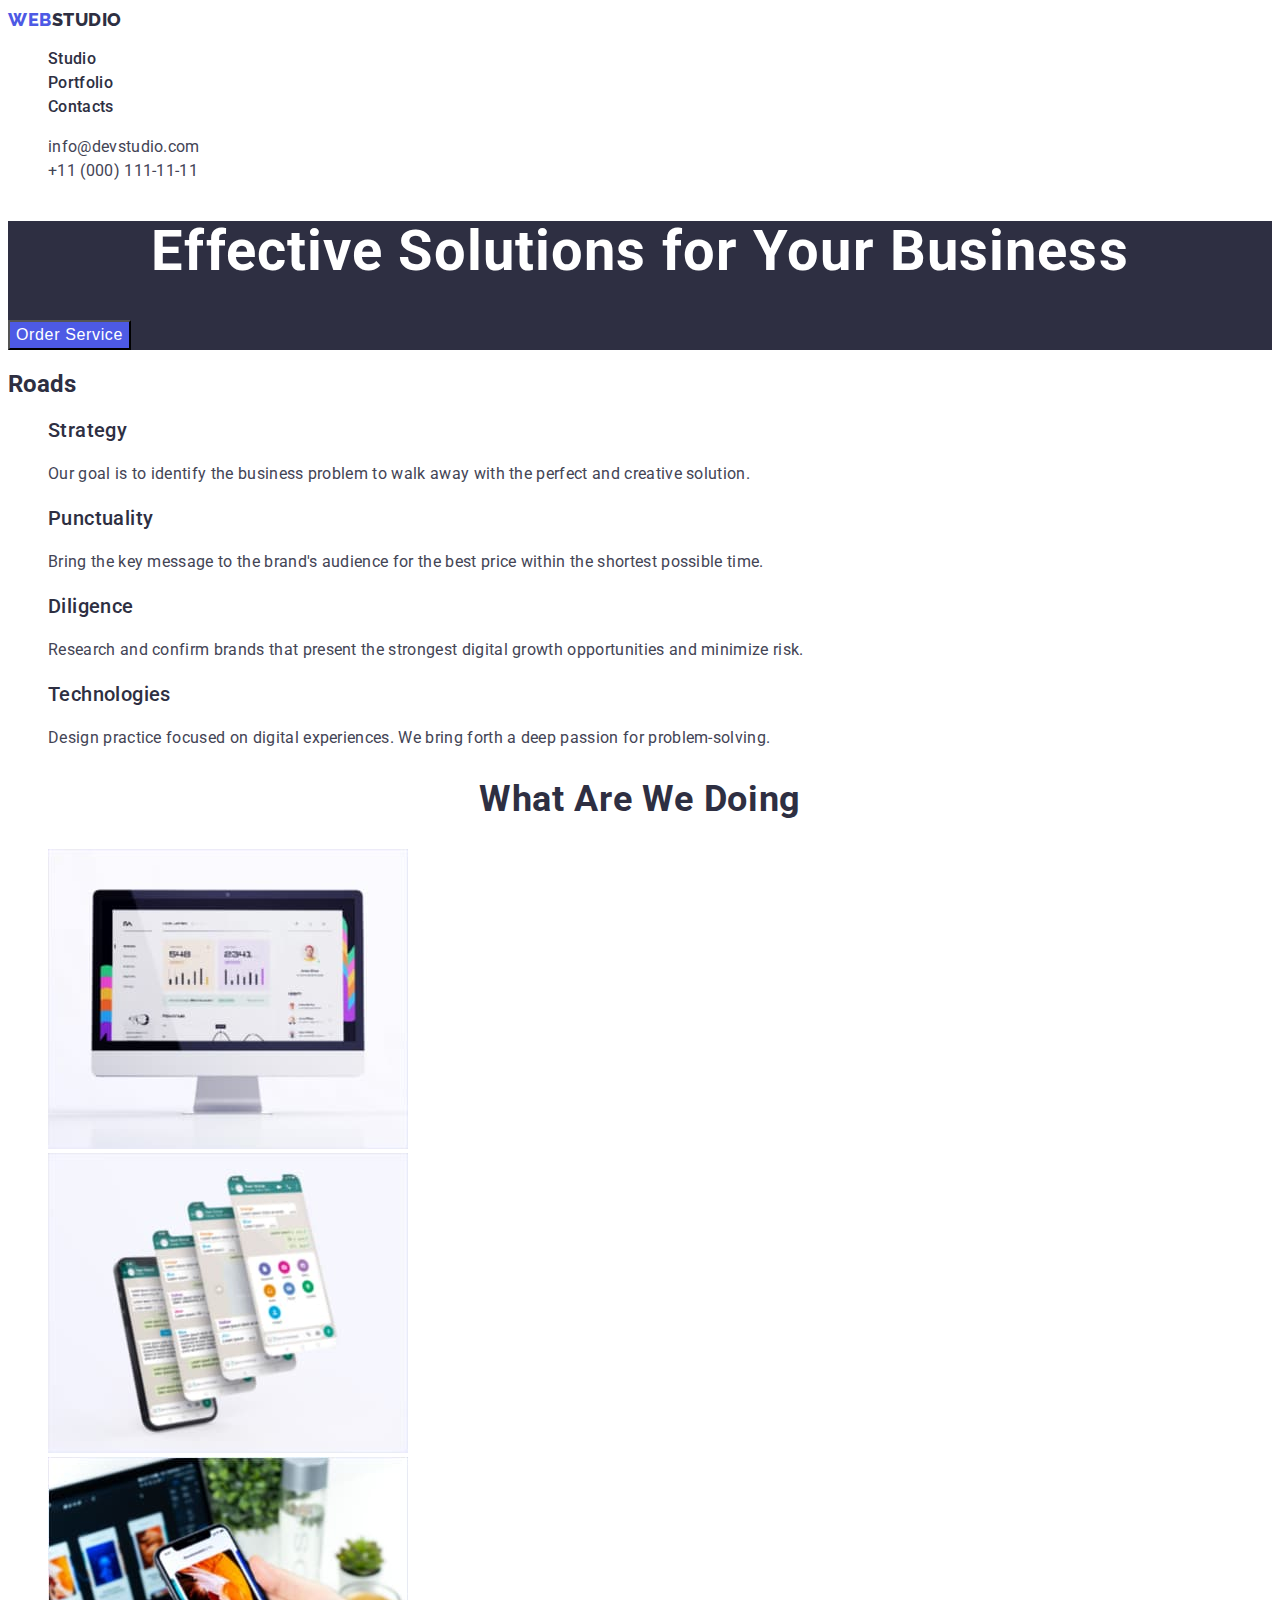
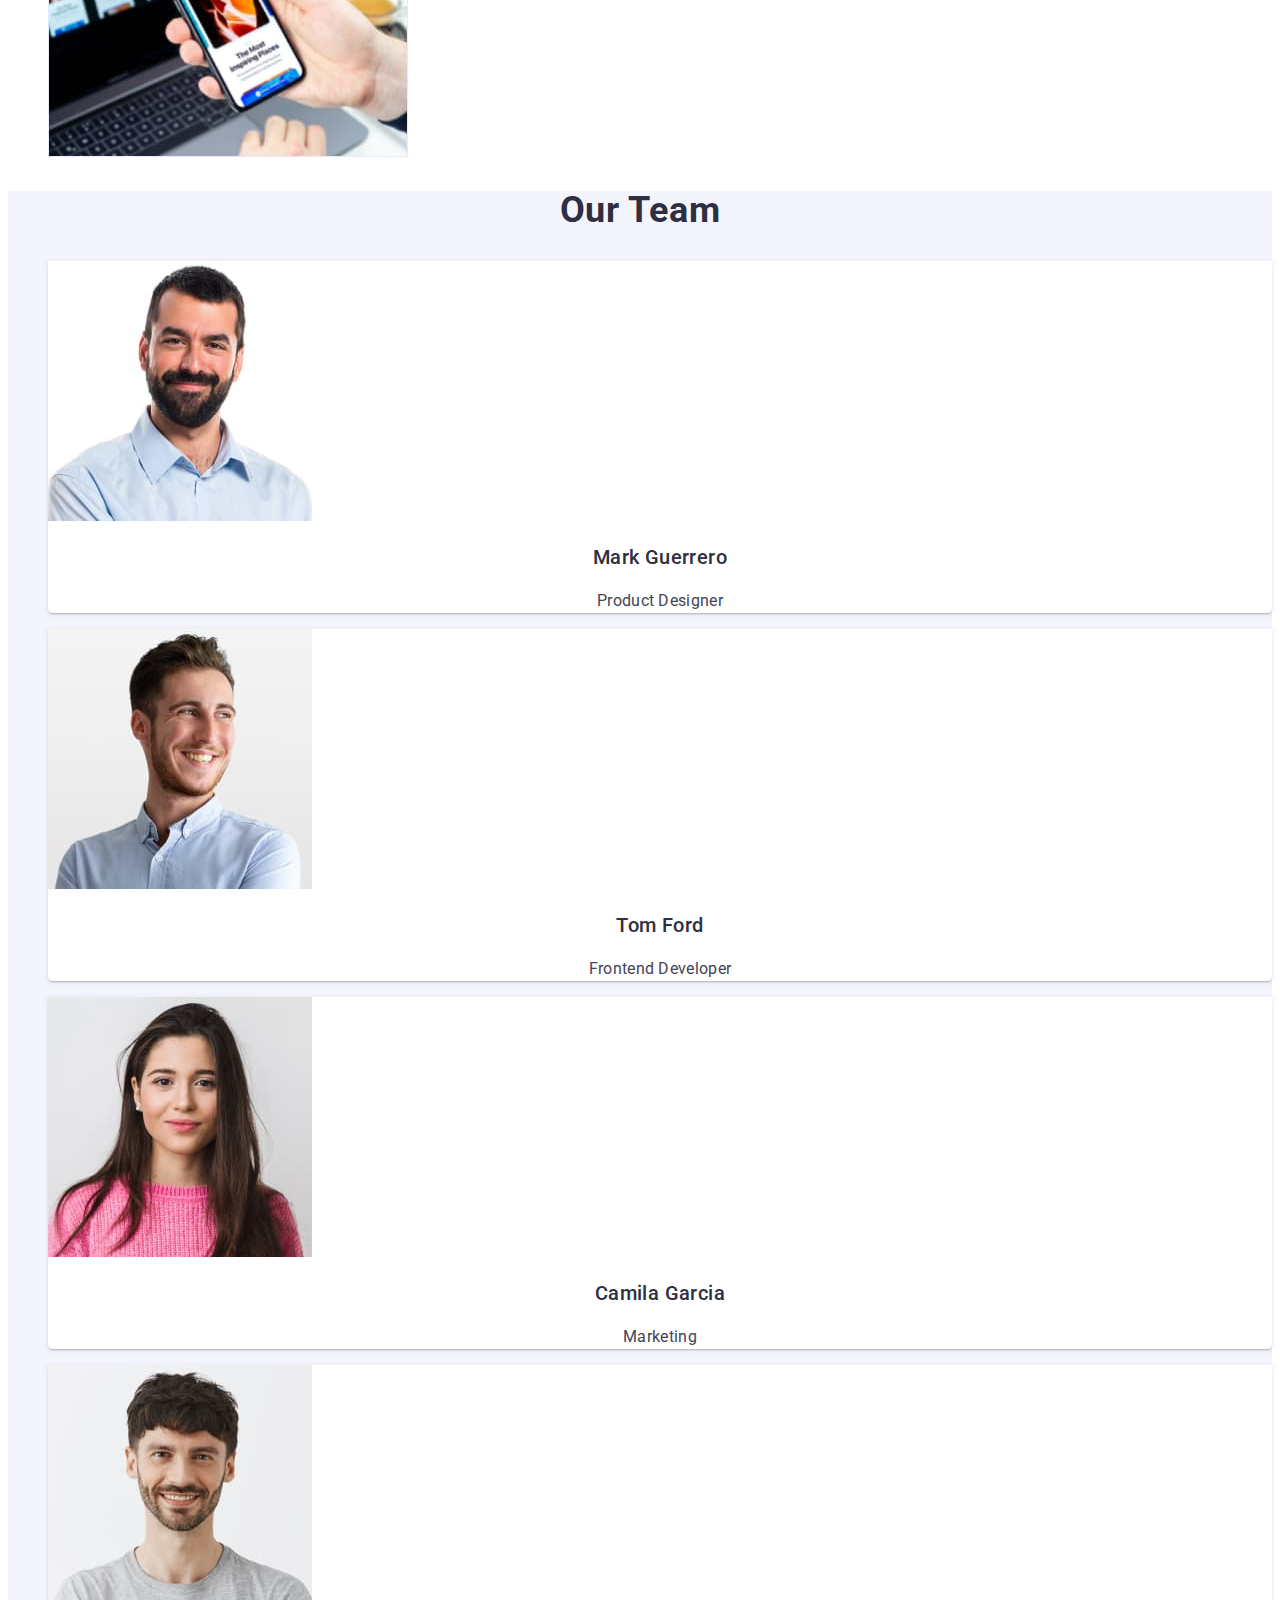
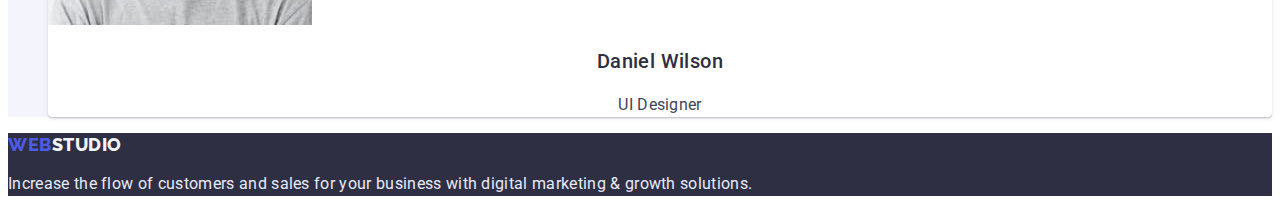
<file: index.html>
<!DOCTYPE html>
<html lang="en">
	<head>
		<meta charset="UTF-8" />
		<meta http-equiv="X-UA-Compatible" content="IE=edge" />
		<meta name="viewport" content="width=device-width, initial-scale=1.0" />
		<title>WebStudio</title>
		<link rel="preconnect" href="https://fonts.googleapis.com" />
		<link rel="preconnect" href="https://fonts.gstatic.com" crossorigin />
		<link
			href="https://fonts.googleapis.com/css2?family=Montserrat:wght@400;700&family=Raleway:wght@800&family=Roboto:ital,wght@0,400;0,500;0,700;1,700&display=swap"
			rel="stylesheet"/>
		<link rel="stylesheet" href="./css/styles.css" />
	</head>
	
	<body>
		<!-- Header -->
		<header class="header">
			<nav class="header-navigation">
				<a href="./index.html" class="header-logo">Web<span class="header-logo-studio">Studio</span></a>
				<ul class="header-list">
					<li class="header-item"><a href="" class="header-link">Studio</a></li>
					<li class="header-item"><a href="./portfolio.html" class="header-link">Portfolio</a></li>
					<li class="header-item"><a href="" class="header-link">Contacts</a></li>
				</ul>
			</nav>
			<address>
				<ul>
					<li><a href="mailto:info@devstudio.com" class="contact-link">info@devstudio.com</a></li>
					<li><a href="tel:+110001111111" class="contact-link">+11 (000) 111-11-11</a></li>
				</ul>
			</address>
		</header>

		<!-- Block Hero -->
		<main>
			<section class="hero">
				<h1 class="hero-title">Effective Solutions for Your Business</h1>
				<button type="button" class="hero-btn">Order Service</button>
			</section>

			<!-- Information -->
			<section class="info">
				<h2 class="info-title">Roads</h2>
				<ul class="info-list">
					<li class="info-item">
						<h3 class="info-subtitle">Strategy</h3>
						<p class="info-description"> Our goal is to identify the business problem to walk away with the perfect and creative solution. </p>
					</li>
					<li class="info-item">
						<h3 class="info-subtitle">Punctuality</h3>
						<p class="info-description"> Bring the key message to the brand's audience for the best price within the shortest possible time. </p>
					</li>
					<li class="info-item">
						<h3 class="info-subtitle">Diligence</h3>
						<p class="info-description">
							Research and confirm brands that present the strongest digital growth opportunities and minimize risk.
						</p>
					</li>
					<li class="info-item">
						<h3 class="info-subtitle">Technologies</h3>
						<p class="info-description"> Design practice focused on digital experiences. We bring forth a deep passion for problem-solving. </p>
					</li>
				</ul>
			</section>

			<!-- What are we doing -->
			<section class="about">
				<h2 class="about-title">What are we doing</h2>
				<ul class="about-list">
					<li class="about-item">
						<img src="./images/computer.jpg" alt="photo computer" width="360" />
					</li>
					<li class="about-item">
						<img src="./images/screen.jpg" alt="photo screen" width="360" />
					</li>
					<li class="about-item">
						<img src="./images/iphone.jpg" alt="photo iphone" width="360" />
					</li>
				</ul>
			</section>

			<!-- Our team -->
			<section class="team">
				<h2 class="team-title">Our Team</h2>
				<ul class="team-list">
					<li class="team-item">
						<img src="./images/mark.jpg" alt="photo Mark" width="264" />
						<h3 class="team-subtitle">Mark Guerrero</h3>
						<p class="team-description">Product Designer</p>
					</li>
					<li class="team-item">
						<img src="./images/tom.jpg" alt="photo Tom" width="264" />
						<h3 class="team-subtitle">Tom Ford</h3>
						<p class="team-description">Frontend Developer</p>
					</li>
					<li class="team-item">
						<img src="./images/camila.jpg" alt="photo Camila" width="264" />
						<h3 class="team-subtitle">Camila Garcia</h3>
						<p class="team-description">Marketing</p>
					</li>
					<li class="team-item">
						<img src="./images/daniel.jpg" alt="photo Daniel" width="264" />
						<h3 class="team-subtitle">Daniel Wilson</h3>
						<p class="team-description">UI Designer</p>
					</li>
				</ul>
			</section>
		</main>

		<!-- Footer -->
		<footer class="footer">
			<a href="./index.html" class="footer-logo">Web<span class="footer-logo-studio">Studio</span></a>
			<p class="footer-description"> Increase the flow of customers and sales for your business with digital marketing & growth solutions. </p>
		</footer>
	</body>
</html>
</file>
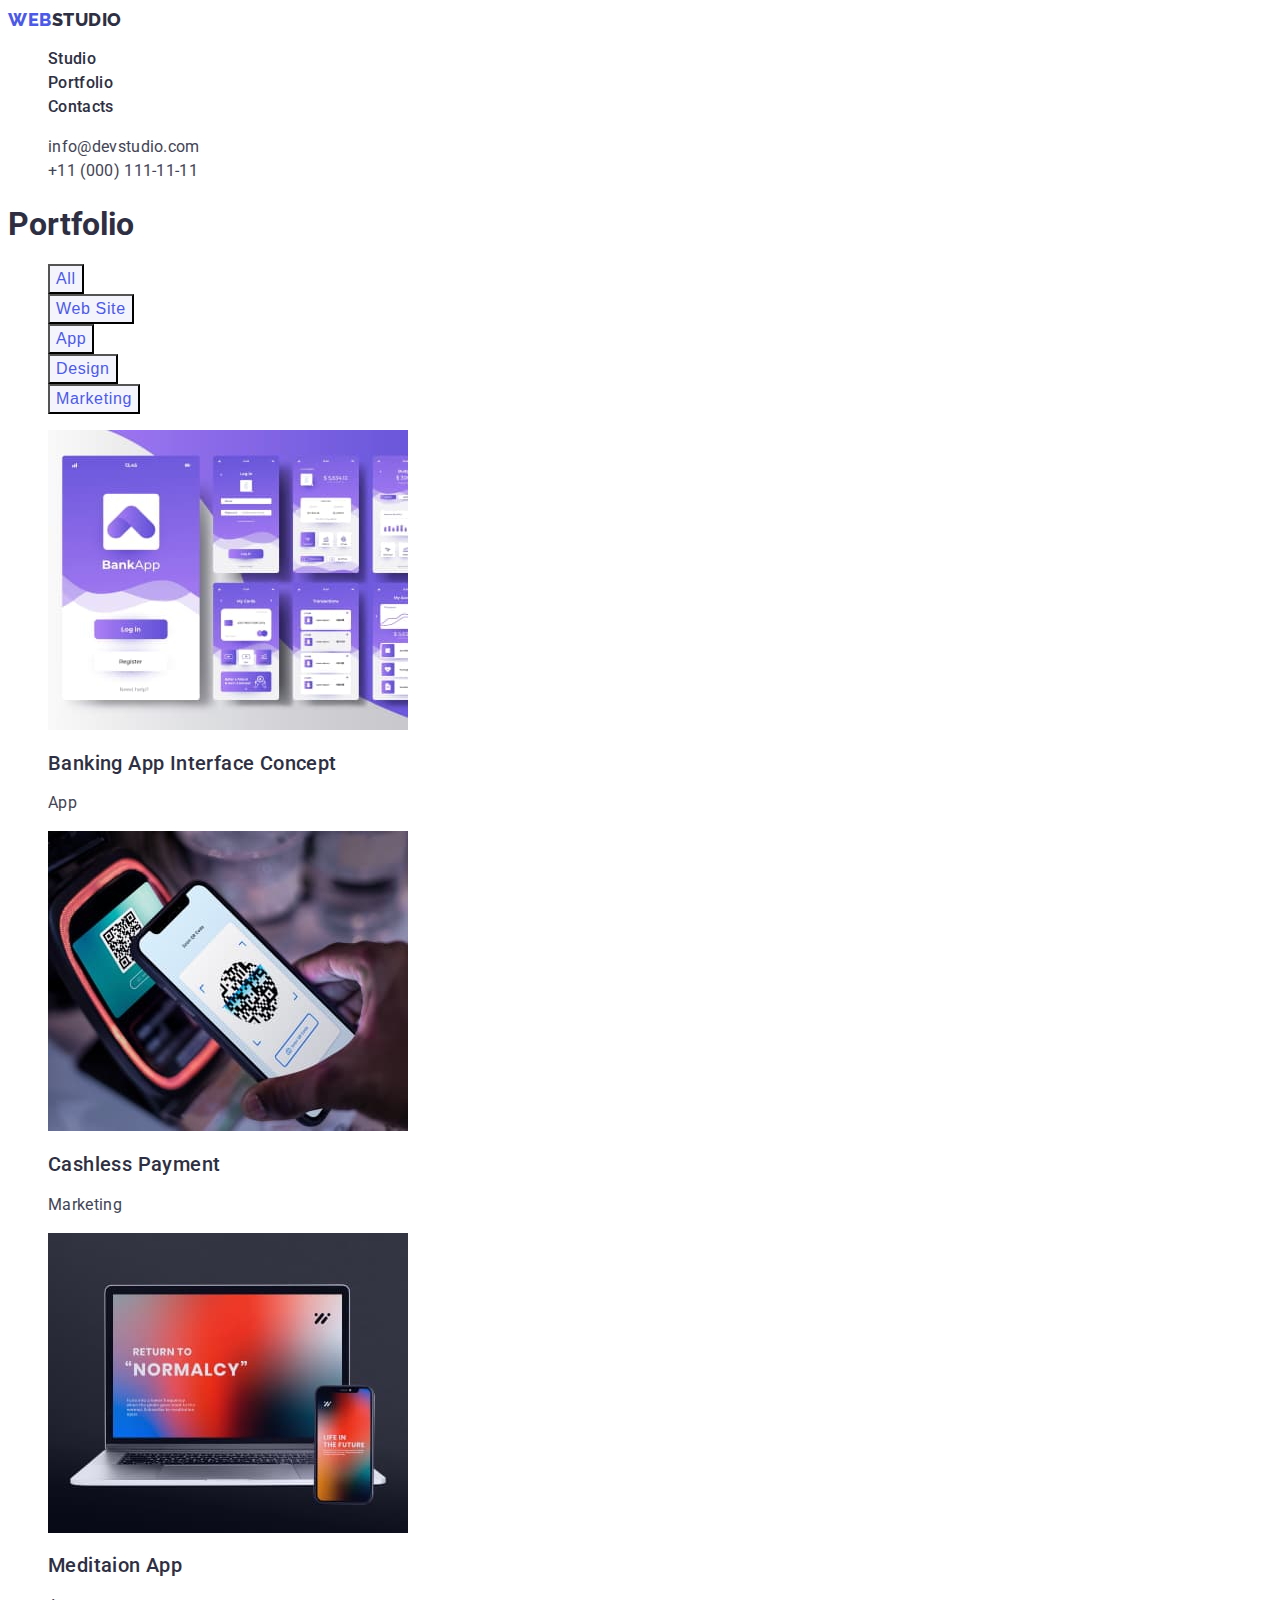
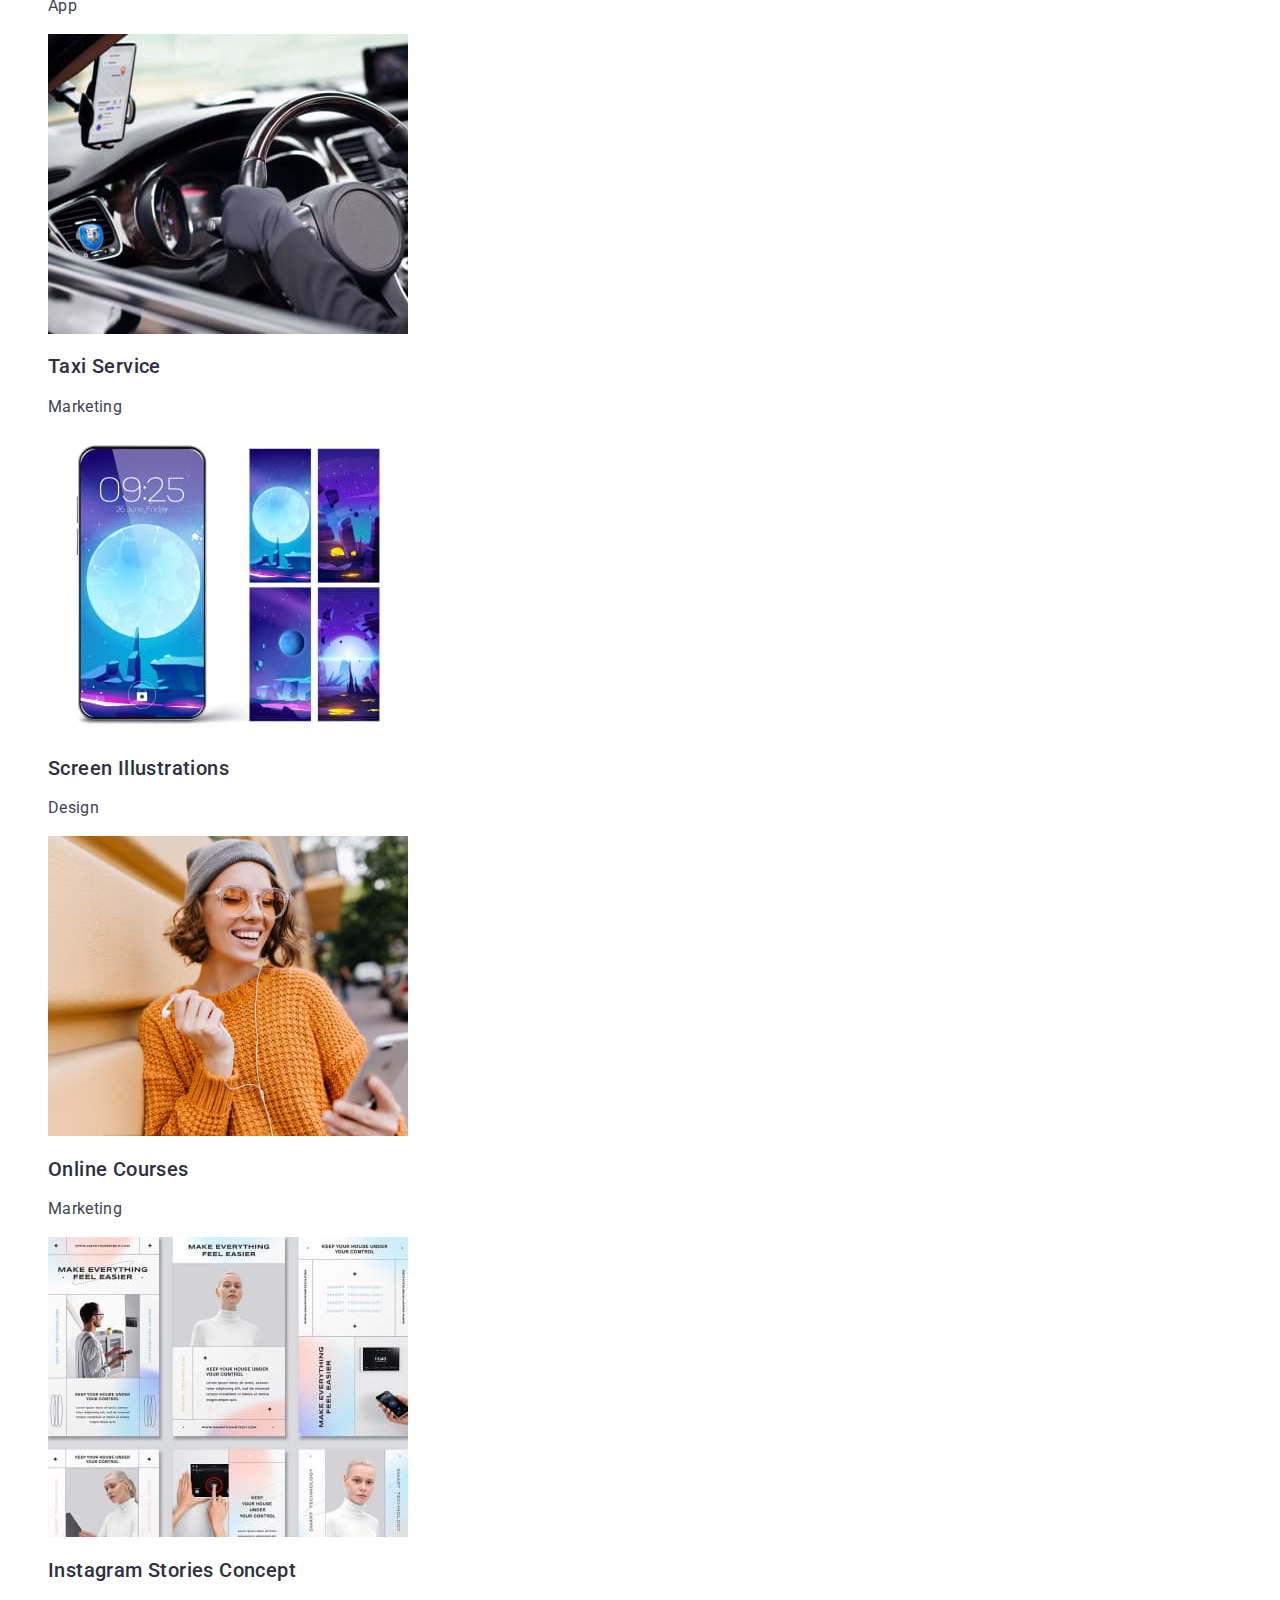
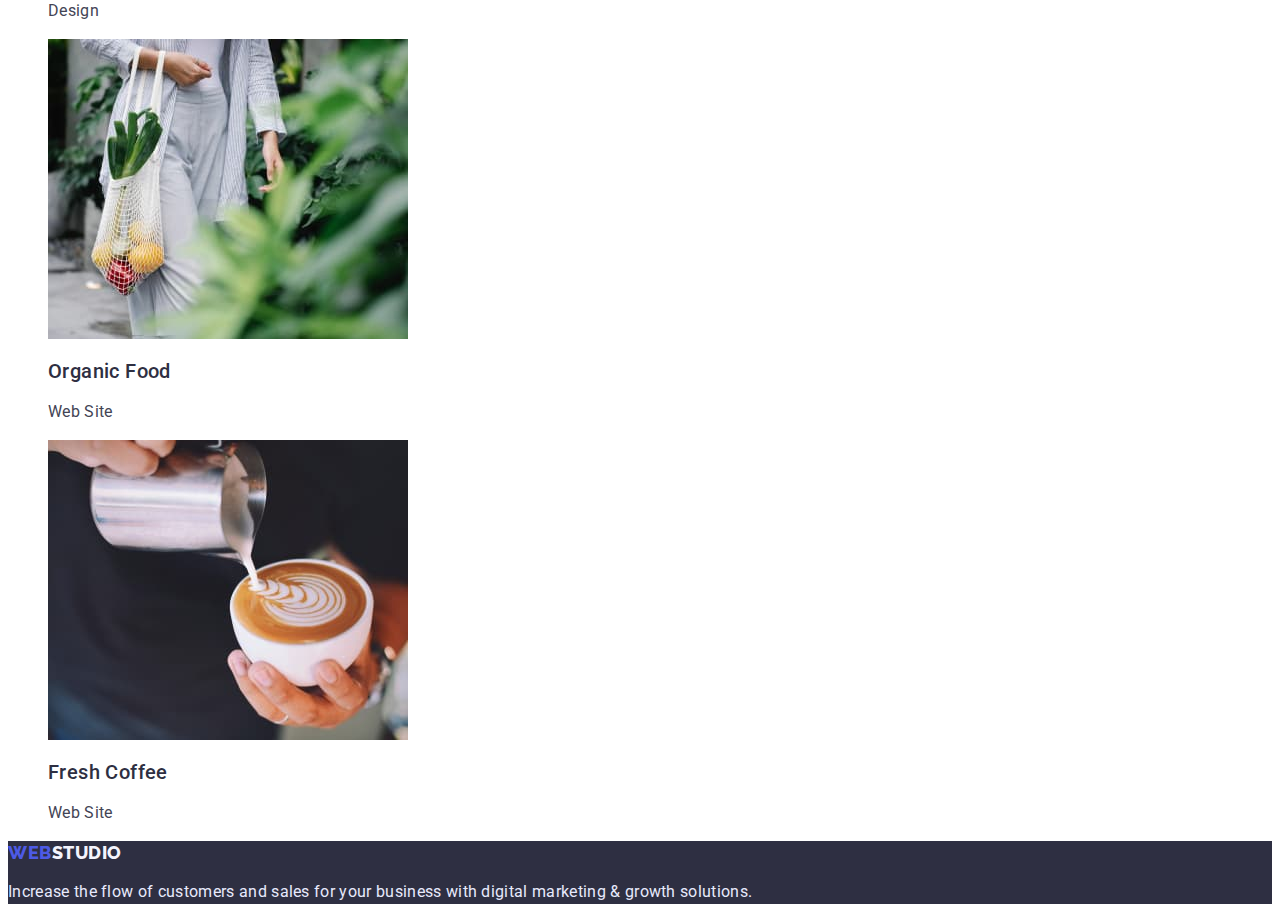
<file: portfolio.html>
<!DOCTYPE html>
<html lang="en">
	<head>
		<meta charset="UTF-8" />
		<meta http-equiv="X-UA-Compatible" content="IE=edge" />
		<meta name="viewport" content="width=device-width, initial-scale=1.0" />
		<title>WebStudio - Portfolio</title>
		<link rel="preconnect" href="https://fonts.googleapis.com" />
		<link rel="preconnect" href="https://fonts.gstatic.com" crossorigin />
		<link
			href="https://fonts.googleapis.com/css2?family=Montserrat:wght@400;700&family=Raleway:wght@800&family=Roboto:ital,wght@0,400;0,500;0,700;1,700&display=swap"
			rel="stylesheet"/>
		<link rel="stylesheet" href="./css/styles.css" />
	</head>

    <body>
        <!-- Header -->
        <header class="header">
			<nav class="header-navigation">
				<a href="./index.html" class="header-logo">Web<span class="header-logo-studio">Studio</span></a>
				<ul class="header-list">
					<li class="header-item"><a href="./index.html" class="header-link">Studio</a></li>
					<li class="header-item"><a href="./portfolio.html" class="header-link">Portfolio</a></li>
					<li class="header-item"><a href="" class="header-link">Contacts</a></li>
				</ul>
			</nav>
			<address>
				<ul>
					<li><a href="mailto:info@devstudio.com" class="contact-link">info@devstudio.com</a></li>
					<li><a href="tel:+110001111111" class="contact-link">+11 (000) 111-11-11</a></li>
				</ul>
			</address>
		</header>

        <!-- Main -->
        <main>
            <section class="portfolio">
                <h1 class="portfolio-title">Portfolio</h1>
                <ul class="portfolio-buttons">
                    <li class="portfolio-item-btn"><button type="button" class="portfolio-btn">All</button></li>
                    <li class="portfolio-item-btn"><button type="button" class="portfolio-btn">Web Site</button></li>
                    <li class="portfolio-item-btn"><button type="button" class="portfolio-btn">App</button></li>
                    <li class="portfolio-item-btn"><button type="button" class="portfolio-btn">Design</button></li>
                    <li class="portfolio-item-btn"><button type="button" class="portfolio-btn">Marketing</button></li>
                </ul>
                <ul class="portfolio-list">
                    <li class="portfolio-item">
                        <img src="./images/banking.jpg" alt="Banking app" width="360">
                        <h2 class="portfolio-subtitle">Banking App Interface Concept</h2>
                        <p class="portfolio-description">App</p>
                    </li>
                    <li class="portfolio-item">
                        <img src="./images/cashless.jpg" alt="Cashless Payment" width="360">
                        <h2 class="portfolio-subtitle">Cashless Payment</h2>
                        <p class="portfolio-description">Marketing</p></li>
                    <li class="portfolio-item">
                        <img src="./images/meditaion.jpg" alt="Meditaion App" width="360">
                        <h2 class="portfolio-subtitle">Meditaion App</h2>
                        <p class="portfolio-description">App</p>
                    </li>
                    <li class="portfolio-item">
                        <img src="./images/taxi.jpg" alt="Taxi car" width="360">
                        <h2 class="portfolio-subtitle">Taxi Service</h2>
                        <p class="portfolio-description">Marketing</p>
                    </li>
                    <li class="portfolio-item">
                        <img src="./images/screenillustr.jpg" alt="Screen Illustration" width="360">
                        <h2 class="portfolio-subtitle">Screen Illustrations</h2>
                        <p class="portfolio-description">Design</p>
                    </li>
                    <li class="portfolio-item">
                        <img src="./images/courses.jpg" alt="Photo courses" width="360">
                        <h2 class="portfolio-subtitle">Online Courses</h2>
                        <p class="portfolio-description">Marketing</p>
                    </li>
                    <li class="portfolio-item">
                        <img src="./images/instagram.jpg" alt="Instagram stories" width="360">
                        <h2 class="portfolio-subtitle">Instagram Stories Concept</h2>
                        <p class="portfolio-description">Design</p>
                    </li>
                    <li class="portfolio-item">
                        <img src="./images/organic.jpg" alt="Organoc vegetables" width="360">
                        <h2 class="portfolio-subtitle">Organic Food</h2>
                        <p class="portfolio-description">Web Site</p>
                    </li>
                    <li class="portfolio-item">
                        <img src="./images/fresh.jpg" alt="Coffee photo" width="360">
                        <h2 class="portfolio-subtitle">Fresh Coffee</h2>
                        <p class="portfolio-description">Web Site</p>
                    </li>
                </ul>
            </section>
        </main>

        <!-- Footer -->
        <footer class="footer">
			<a href="./index.html" class="footer-logo">Web<span class="footer-logo-studio">Studio</span></a>
			<p class="footer-description"> Increase the flow of customers and sales for your business with digital marketing & growth solutions. </p>
		</footer>
    </body>
</html>
</file>
<file: css/styles.css>
:root{
    --main-color: #2E2F42;
    --secondary-color: #FFFFFF;
    --hover-color: #404BBF;
    --contacts-color: #434455;
    --buttons-color: #4D5AE5;
    --footer-text-color: #E7E9FC;
    --buttons-second-color: #F4F4FD;
}

body{
font-family: 'Roboto', sans-serif;
color: var(--main-color);}

/* Header */
.header {}
ul {list-style: none;}
.header-navigation {}
.header-logo {text-decoration: none;
    font-family: 'Raleway';
    font-weight: 800;
    font-size: 18px;
    line-height: 1.3;
    display: flex;
    align-items: center;
    letter-spacing: 0.03em;
    text-transform: uppercase;
    color: var(--buttons-color);
    }
.header-logo-studio{color: var(--main-color)}
.header-list {}
.header-item {}
.header-link {font-weight: 500;
    font-size: 16px;
    line-height: 1.5;
    letter-spacing: 0.02em;
    color: var(--main-color);
    text-decoration: none;
}

.header-link:active, .header-mail:active, .header-link:hover, 
.header-link:focus, .header-mail:hover, .header-mail:focus, .header-tel:hover, .header-tel:focus
{color: var(--hover-color);}

.contact-link {
    line-height: 1.5;
    letter-spacing: 0.02em;
    color: var(--contacts-color);
    text-decoration: none;
    font-style: normal;
}

/* Hero */
.hero {background-color: var(--main-color);
}
.hero-title {
    font-size: 56px;
    line-height: 1.1;
    text-align: center;
    letter-spacing: 0.02em;
    color: var(--secondary-color);
}
.hero-btn {font-weight: 500;
    font-size: 16px;
    line-height: 1.5;
    display: flex;
    align-items: center;
    letter-spacing: 0.04em;
    color: var(--secondary-color);
    background-color: var(--buttons-color);
    cursor: pointer;
}

.hero-btn:hover{background-color: var(--hover-color);}

/* Information */
.info {
}
.info-title {
}
.info-list {
}
.info-item {
}
.info-subtitle {font-weight: 500;
    font-size: 20px;
    line-height: 1.2;
    letter-spacing: 0.02em;
    color: var(--main-color);
}
.info-description {
    font-size: 16px;
    line-height: 1.5;
    letter-spacing: 0.02em;
    color: var(--contacts-color);
    
}

/* What are we doing */
.about {
}
.about-title {
    font-size: 36px;
    line-height: 1.1;
    text-align: center;
    letter-spacing: 0.02em;
    text-transform: capitalize;
    color: var(--main-color); 
}
.about-list {
}
.about-item {
}

/* Our team */
.team {background-color: var(--buttons-second-color);
    
}
.team-title {
    font-size: 36px;
    line-height: 1.1;
    text-align: center;
    letter-spacing: 0.02em;
    text-transform: capitalize;
}
.team-list {
}
.team-item {background: #FFFFFF;
    box-shadow: 0px 1px 6px rgba(46, 47, 66, 0.08), 0px 1px 1px rgba(46, 47, 66, 0.16), 0px 2px 1px rgba(46, 47, 66, 0.08);
    border-radius: 0px 0px 4px 4px;
}
.team-subtitle {font-weight: 500;
    font-size: 20px;
    line-height: 1.2;
    text-align: center;
    letter-spacing: 0.02em;
    color: var(--main-color);
}
.team-description {
    font-size: 16px;
    line-height: 1.5;
    text-align: center;
    letter-spacing: 0.02em;
    color: var(--contacts-color);
}

/* Footer */
.footer {background-color: var(--main-color);
}
.footer-logo {text-decoration: none;
    font-family: 'Raleway';
    font-style: normal;
    font-weight: 800;
    font-size: 18px;
    line-height: 1.3;
    display: flex;
    align-items: center;
    letter-spacing: 0.03em;
    text-transform: uppercase;
    color: var(--buttons-color);
}
.footer-logo-studio{font-size: 18px;
    line-height: 1.2;
    color: var(--buttons-second-color)

}
.footer-description {
    font-size: 16px;
    line-height: 1.5;
    letter-spacing: 0.02em;
    color: var(--footer-text-color);
}

/* Portfolio block */

.portfolio {
}
.portfolio-title {
}
.portfolio-buttons {
}
.portfolio-item-btn{}
.portfolio-btn {font-weight: 500;
    font-size: 16px;
    line-height:1.5;
    display: flex;
    align-items: center;
    text-align: center;
    letter-spacing: 0.04em;
    color: var(--buttons-color);
    background-color: var(--buttons-second-color);
}
.portfolio-btn:hover, .portfolio-btn:focus {color:var(--secondary-color);
    background-color: var(--hover-color);}

.portfolio-list {
}
.portfolio-item {box-sizing: border-box;
    background: var(--secondary-color);
}
.portfolio-subtitle {font-weight: 500;
    font-size: 20px;
    line-height: 1.2;
    letter-spacing: 0.02em;
    color: var(--main-color);
}
.portfolio-description {font-size: 16px;
    line-height: 1.5;
    letter-spacing: 0.02em;
    color: var(--contacts-color);
}
</file>
